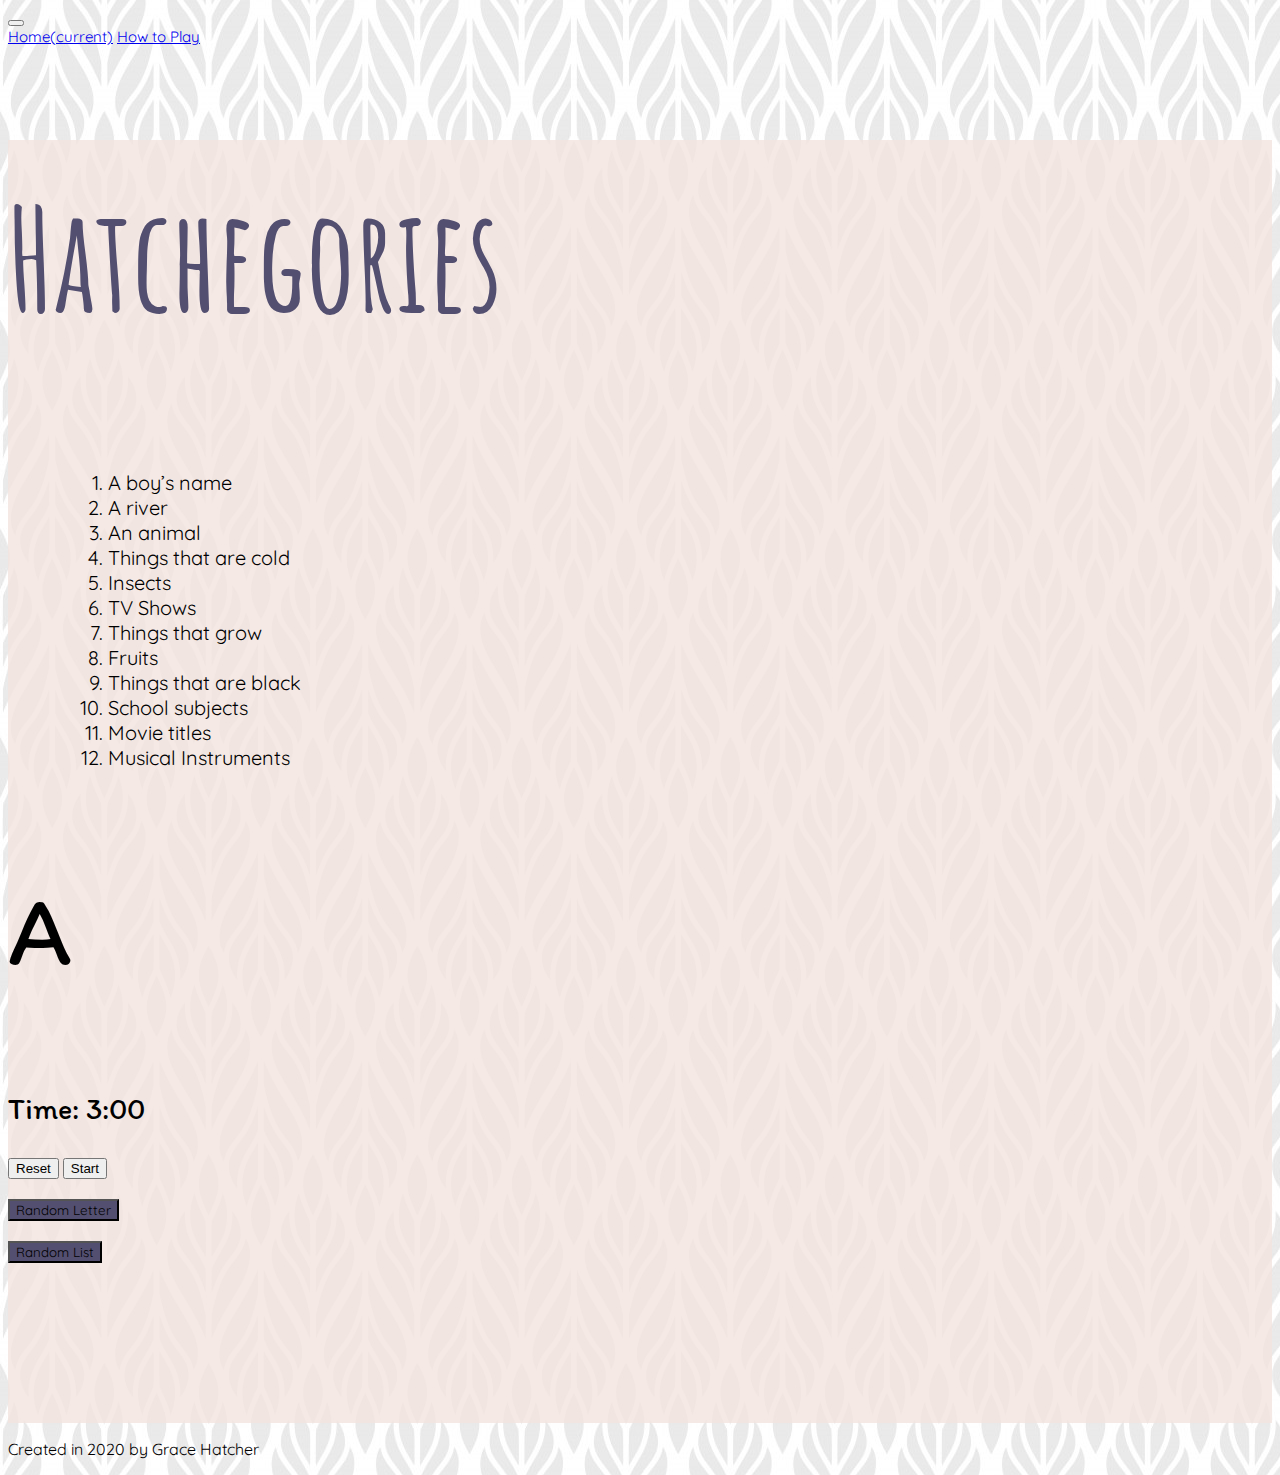
<file: index.html>
<!DOCTYPE html>
<html>
<head>
	<title>Hatchegories</title>
	<link rel="stylesheet" href="https://stackpath.bootstrapcdn.com/bootstrap/4.5.0/css/bootstrap.min.css" integrity="sha384-9aIt2nRpC12Uk9gS9baDl411NQApFmC26EwAOH8WgZl5MYYxFfc+NcPb1dKGj7Sk" crossorigin="anonymous">
	<link href="https://fonts.googleapis.com/css2?family=Amatic+SC:wght@700&family=Itim&family=Quicksand&display=swap" rel="stylesheet">
	<link rel="stylesheet" href="hatch.css">
</head>
<body>
	<nav class="navbar navbar-expand-lg navbar-dark bg-dark" id="navbar">
  		<button class="navbar-toggler" type="button" data-toggle="collapse" data-target="#navbarNavAltMarkup" aria-controls="navbarNavAltMarkup" aria-expanded="false" aria-label="Toggle navigation">
    		<span class="navbar-toggler-icon"></span>
  		</button>
  		<div class="collapse navbar-collapse" id="navbarNavAltMarkup">
    		<div class="navbar-nav">
			    <a class="nav-item nav-link active" href="#">Home<span class="sr-only">(current)</span></a>
			    <a class="nav-item nav-link" href="instructions.html">How to Play</a>
			</div>
  		</div>
	</nav>
	<div class="container" id="main_container">
		<h1 id="title" class='text-center'>Hatchegories</h1>
		<div class="row">
			<div class="col-6">
				<div class="card">
  					<div class="card-body">
  						<ol id="randlist">
  							<li>A boy’s name</li>
							<li>A river</li>
							<li>An animal</li>
							<li>Things that are cold</li>
							<li>Insects</li>
							<li>TV Shows</li>
							<li>Things that grow</li>
							<li>Fruits</li>
							<li>Things that are black</li>
							<li>School subjects</li>
							<li>Movie titles</li>
							<li>Musical Instruments</li>
						</ol>
					</div>
				</div>
			</div>
			<div class="col-6 text-center">
				<p id="randletter">A</p>
				<p id="timer">Time: 3:00</p>
				<div class="btn-group" role="group" aria-label="Timer_Functions">
    				<button id="reset" onclick='resetTimer()' type="button" class="btn btn-secondary">Reset</button>
    				<button id="start" onclick='countdown(2,59)' type="button" class="btn btn-secondary">Start</button>
				</div>
				<div>
					<button id="randletter_button" onclick='randLetter()' type="button" class="btn btn-primary">Random Letter</button>
				</div>
				<div>
					<button id="randlist_button" onclick='randList()' type="button" class="btn btn-primary">Random List</button>
				</div>
			</div>
		</div>
	</div>
	<p class="text-center" id="tagline">Created in 2020 by Grace Hatcher</p>
	<script src="hatch.js"></script>
	<script src="lists.js"></script>
</body>
</html>
</file>
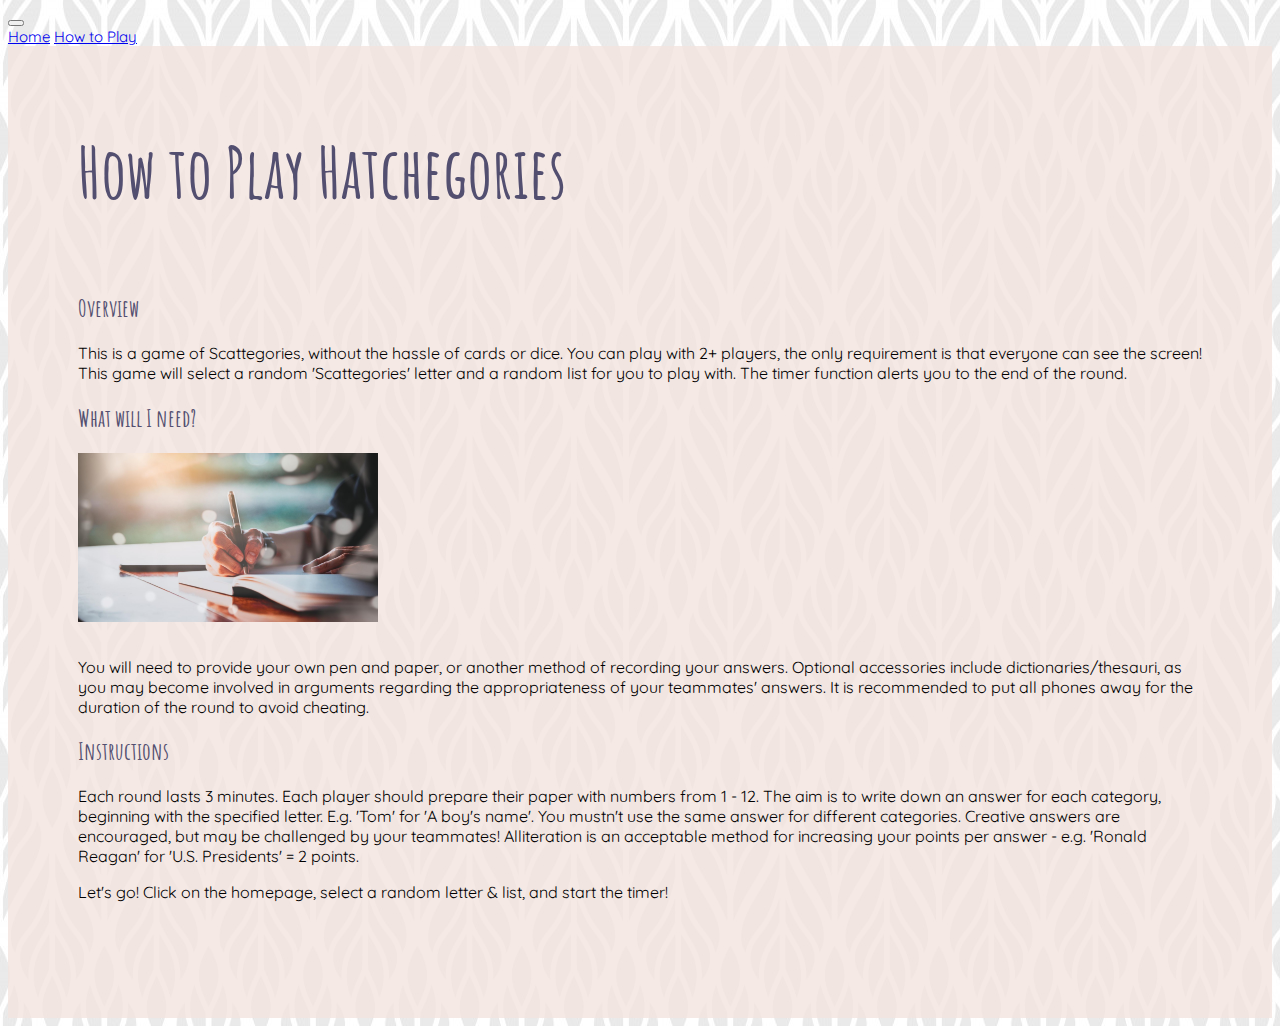
<file: instructions.html>
<!DOCTYPE html>
<html>
<head>
	<title>Hatchegories</title>
	<link rel="stylesheet" href="https://stackpath.bootstrapcdn.com/bootstrap/4.5.0/css/bootstrap.min.css" integrity="sha384-9aIt2nRpC12Uk9gS9baDl411NQApFmC26EwAOH8WgZl5MYYxFfc+NcPb1dKGj7Sk" crossorigin="anonymous">
	<link href="https://fonts.googleapis.com/css2?family=Amatic+SC:wght@700&family=Itim&family=Quicksand&display=swap" rel="stylesheet">
	<link rel="stylesheet" href="hatch.css">
</head>
<body>
	<nav class="navbar navbar-expand-lg navbar-dark bg-dark" id="navbar">
  		<button class="navbar-toggler" type="button" data-toggle="collapse" data-target="#navbarNavAltMarkup" aria-controls="navbarNavAltMarkup" aria-expanded="false" aria-label="Toggle navigation">
    		<span class="navbar-toggler-icon"></span>
  		</button>
  		<div class="collapse navbar-collapse" id="navbarNavAltMarkup">
    		<div class="navbar-nav">
			    <a class="nav-item nav-link" href="index.html">Home</a>
			    <a class="nav-item nav-link active" href="#">How to Play</a>
			</div>
  		</div>
	</nav>
	<div class="container" id="main_container2">
		<div id="instructions">
			<h1 id="instructions-title">How to Play Hatchegories</h1>
			<h2 class="little-headings">Overview</h2>
			<p class="info-bits">
				This is a game of Scattegories, without the hassle of cards or dice. You can play with 2+ players, the only requirement is that everyone can see the screen! This game will select a random 'Scattegories' letter and a random list for you to play with. The timer function alerts you to the end of the round. </p>
			<h2 class="little-headings">What will I need?</h2>
			<img src="penpaper.jpg" width="300" height="169" class="images"></img>
			<p class="info-bits">
				You will need to provide your own pen and paper, or another method of recording your answers. Optional accessories include dictionaries/thesauri, as you may become involved in arguments regarding the appropriateness of your teammates' answers. It is recommended to put all phones away for the duration of the round to avoid cheating. </p>
			<h2 class="little-headings">Instructions</h2>
			<p class="info-bits">
				Each round lasts 3 minutes. Each player should prepare their paper with numbers from 1 - 12. The aim is to write down an answer for each category, beginning with the specified letter. E.g. 'Tom' for 'A boy's name'. You mustn't use the same answer for different categories. Creative answers are encouraged, but may be challenged by your teammates! Alliteration is an acceptable method for increasing your points per answer - e.g. 'Ronald Reagan' for 'U.S. Presidents' = 2 points. </p>
			<p class="info-bits">
				Let's go! Click on the homepage, select a random letter & list, and start the timer!</p>
		</div>
	</div>
</body>
</html>
</file>
<file: hatch.css>
body {
	background-image: url("pattern1.jpg");
}

#main_container {
	background-color: rgba(242, 227, 223, 0.8);
	padding-bottom: 150px;
}

#main_container2 {
	background-color: rgba(242, 227, 223, 0.8);
	padding-bottom: 100px;
	padding-top: 5px;
}

#title {
	padding-top: 30px;
	padding-bottom: 30px;
	font-family: 'Amatic SC', cursive;
	font-size: 140px;
	color: #534f70;
}

#randletter {
	font-size: 100px;
	font-family: 'Itim', cursive;
}

#timer {
	font-size: 30px;
	font-family: 'Itim', cursive;
}

#randlist {
	font-size: 20px;
	font-family: 'Quicksand', sans-serif;
}

.card {
	margin: 0px 20px 0px 60px;

}

.btn-group {
	margin: 10px 0px 10px 0px;
	font-family: 'Quicksand', sans-serif;
}

#randletter_button {
	margin: 10px 0px 10px 0px;
	background-color: #534f70;
	font-family: 'Quicksand', sans-serif;
}

#randlist_button {
	margin: 10px 0px 10px 0px;
	background-color: #534f70;
	font-family: 'Quicksand', sans-serif;
}

.little-headings {
	font-family: 'Amatic SC', cursive;
	color: #534f70;
}

.info-bits {
	font-family: 'Quicksand', sans-serif;
}

#instructions {
	margin: 40px 70px 0px 70px;
}

#instructions-title {
	padding-top: 30px;
	padding-bottom: 30px;
	font-family: 'Amatic SC', cursive;
	font-size: 70px;
	color: #534f70;
}

.images {
	margin-bottom: 15px;
}

#navbar {
	font-family: 'Quicksand', sans-serif;
	font-size: 15px;
}

#tagline {
	margin: 20px, 100px, 10px, 100px;
	font-family: 'Quicksand', sans-serif;
}
</file>
